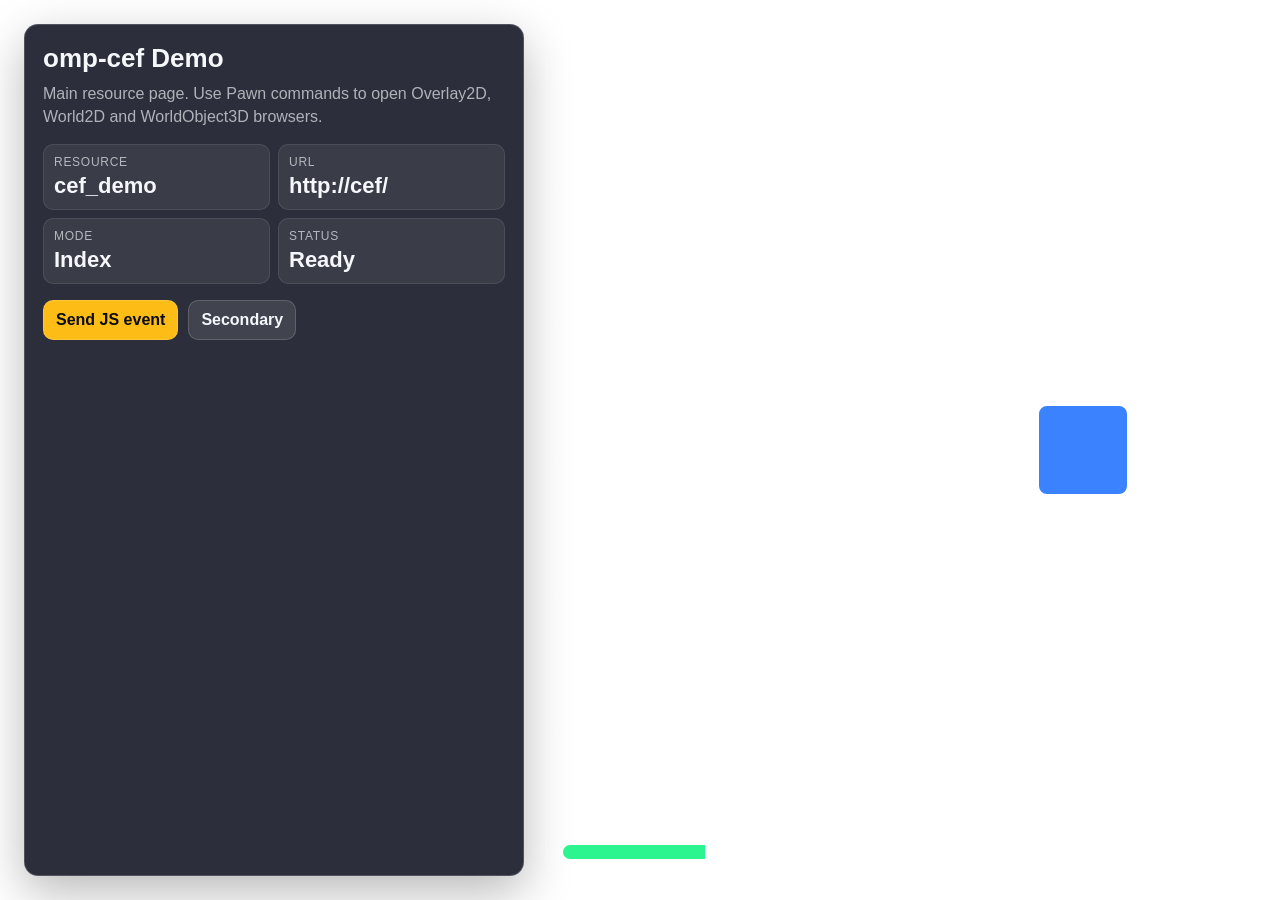
<file: tests/omp/scriptfiles/cef/cef_demo/index.html>
<!doctype html>
<html>
<head>
  <meta charset="utf-8">
  <title>omp-cef Demo</title>
  <link rel="stylesheet" href="css/app.css">
</head>
<body>
  <div class="demo-shell">
    <section class="panel">
      <h1 class="title">omp-cef Demo</h1>
      <p class="subtitle">Main resource page. Use Pawn commands to open Overlay2D, World2D and WorldObject3D browsers.</p>
      <div class="stats">
        <div class="stat"><span>Resource</span><strong>cef_demo</strong></div>
        <div class="stat"><span>URL</span><strong>http://cef/</strong></div>
        <div class="stat"><span>Mode</span><strong>Index</strong></div>
        <div class="stat"><span>Status</span><strong>Ready</strong></div>
      </div>
      <div class="actions">
        <button data-cef-button="index-primary">Send JS event</button>
        <button class="secondary" data-cef-button="index-secondary">Secondary</button>
      </div>
    </section>
    <section class="stage">
      <div id="box" class="moving-box"></div>
      <div class="progress"><div id="bar-fill"></div></div>
    </section>
  </div>
  <script src="js/cef-bridge.js"></script>
  <script src="js/app.js"></script>
</body>
</html>
</file>
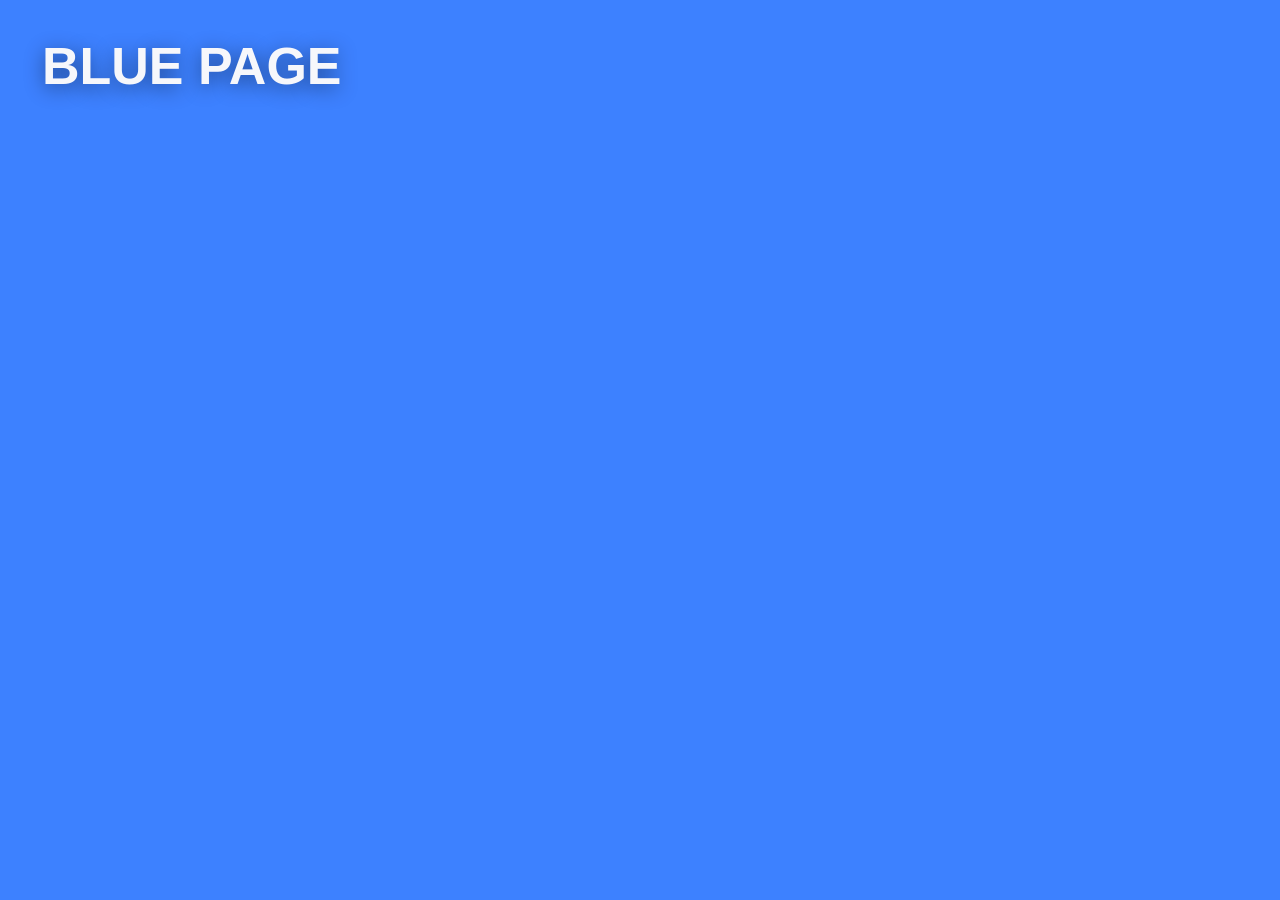
<file: tests/omp/scriptfiles/cef/cef_demo/blue.html>
<!doctype html>
<html>
	<head>
		<meta charset="utf-8">
		<title>Blue</title>
		<link rel="stylesheet" href="css/app.css">
	</head>

	<body class="page-blue">
		<div class="color-label">BLUE PAGE</div>
		<script src="js/cef-bridge.js"></script>
	</body>
</html>
</file>
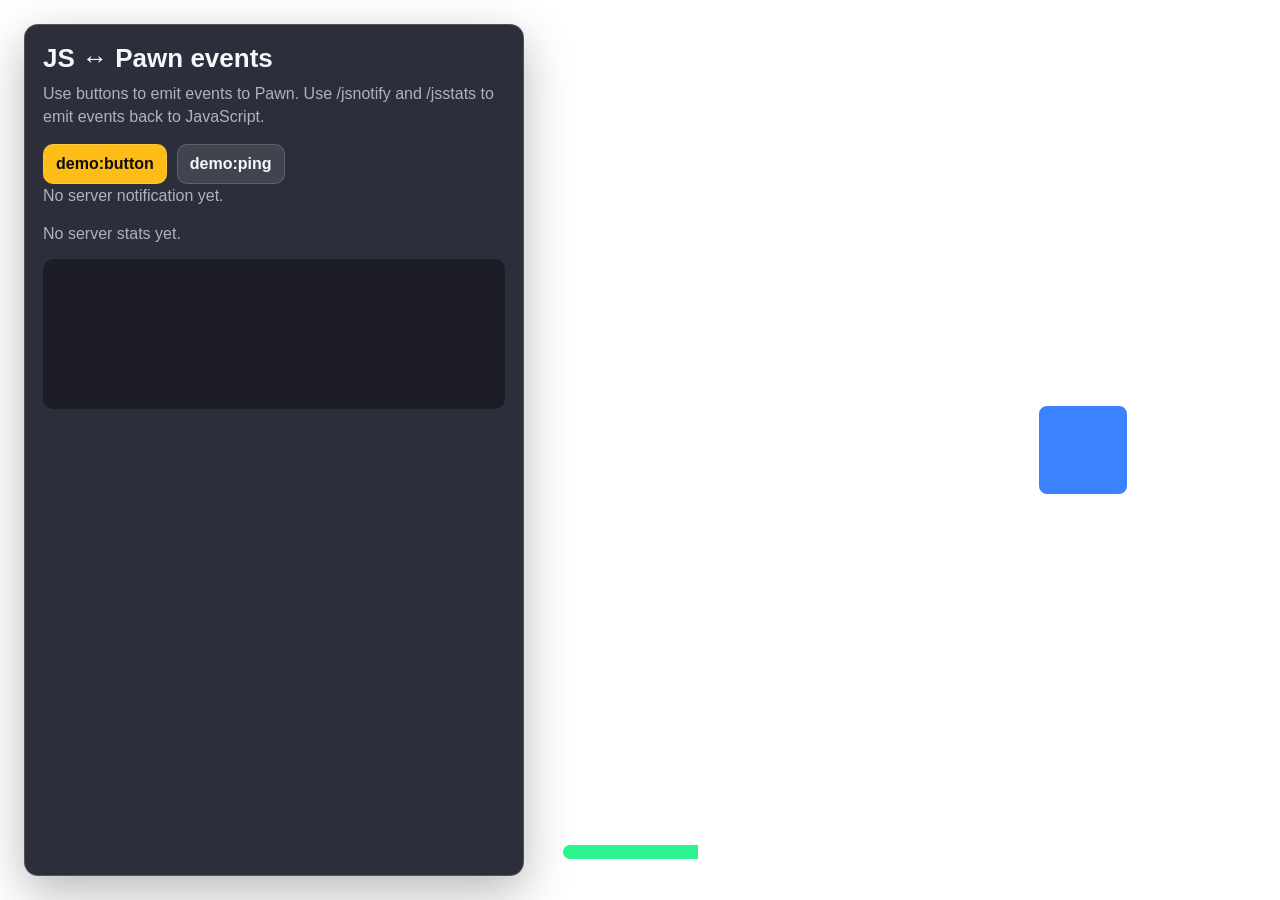
<file: tests/omp/scriptfiles/cef/cef_demo/events.html>
<!doctype html>
<html>
<head>
  <meta charset="utf-8">
  <title>JS Events</title>
  <link rel="stylesheet" href="css/app.css">
</head>
<body>
  <div class="demo-shell">
    <section class="panel">
      <h1 class="title">JS ↔ Pawn events</h1>
      <p class="subtitle">Use buttons to emit events to Pawn. Use /jsnotify and /jsstats to emit events back to JavaScript.</p>
      <div class="actions">
        <button data-cef-button="events-button">demo:button</button>
        <button id="send-ping" class="secondary">demo:ping</button>
      </div>
      <p id="notify" class="subtitle">No server notification yet.</p>
      <p id="server-stats" class="subtitle">No server stats yet.</p>
      <div id="log" class="log"></div>
    </section>
    <section class="stage">
      <div id="box" class="moving-box"></div>
      <div class="progress"><div id="bar-fill"></div></div>
    </section>
  </div>
  <script src="js/cef-bridge.js"></script>
  <script src="js/app.js"></script>
</body>
</html>
</file>
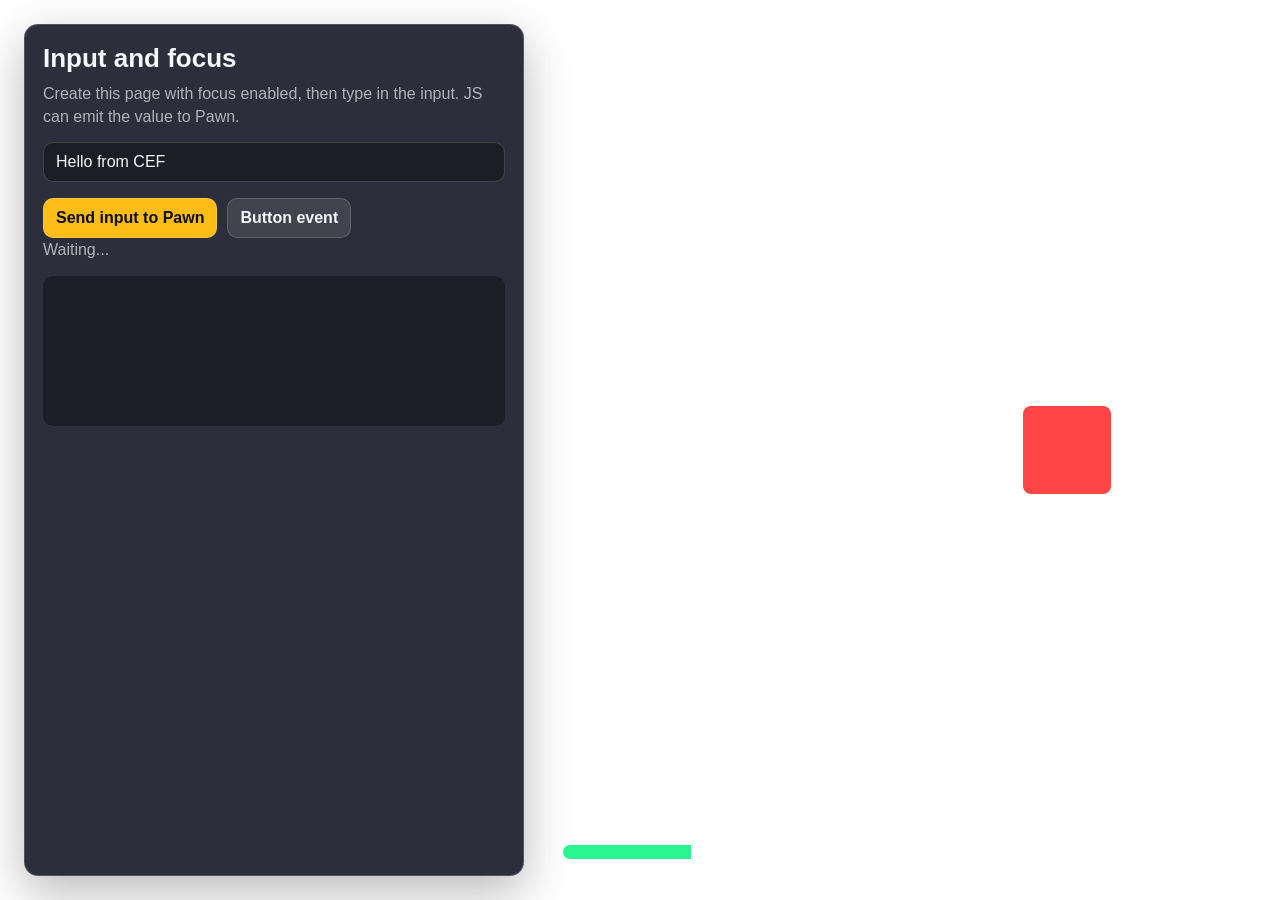
<file: tests/omp/scriptfiles/cef/cef_demo/input.html>
<!doctype html>
<html>
<head>
  <meta charset="utf-8">
  <title>Input Focus</title>
  <link rel="stylesheet" href="css/app.css">
</head>
<body>
  <div class="demo-shell">
    <section class="panel">
      <h1 class="title">Input and focus</h1>
      <p class="subtitle">Create this page with focus enabled, then type in the input. JS can emit the value to Pawn.</p>
      <input id="demo-input" placeholder="Type here..." value="Hello from CEF">
      <div class="actions">
        <button id="send-input">Send input to Pawn</button>
        <button data-cef-button="input-button" class="secondary">Button event</button>
      </div>
      <p id="notify" class="subtitle">Waiting...</p>
      <div id="log" class="log"></div>
    </section>
    <section class="stage">
      <div id="box" class="moving-box"></div>
      <div class="progress"><div id="bar-fill"></div></div>
    </section>
  </div>
  <script src="js/cef-bridge.js"></script>
  <script src="js/app.js"></script>
</body>
</html>
</file>
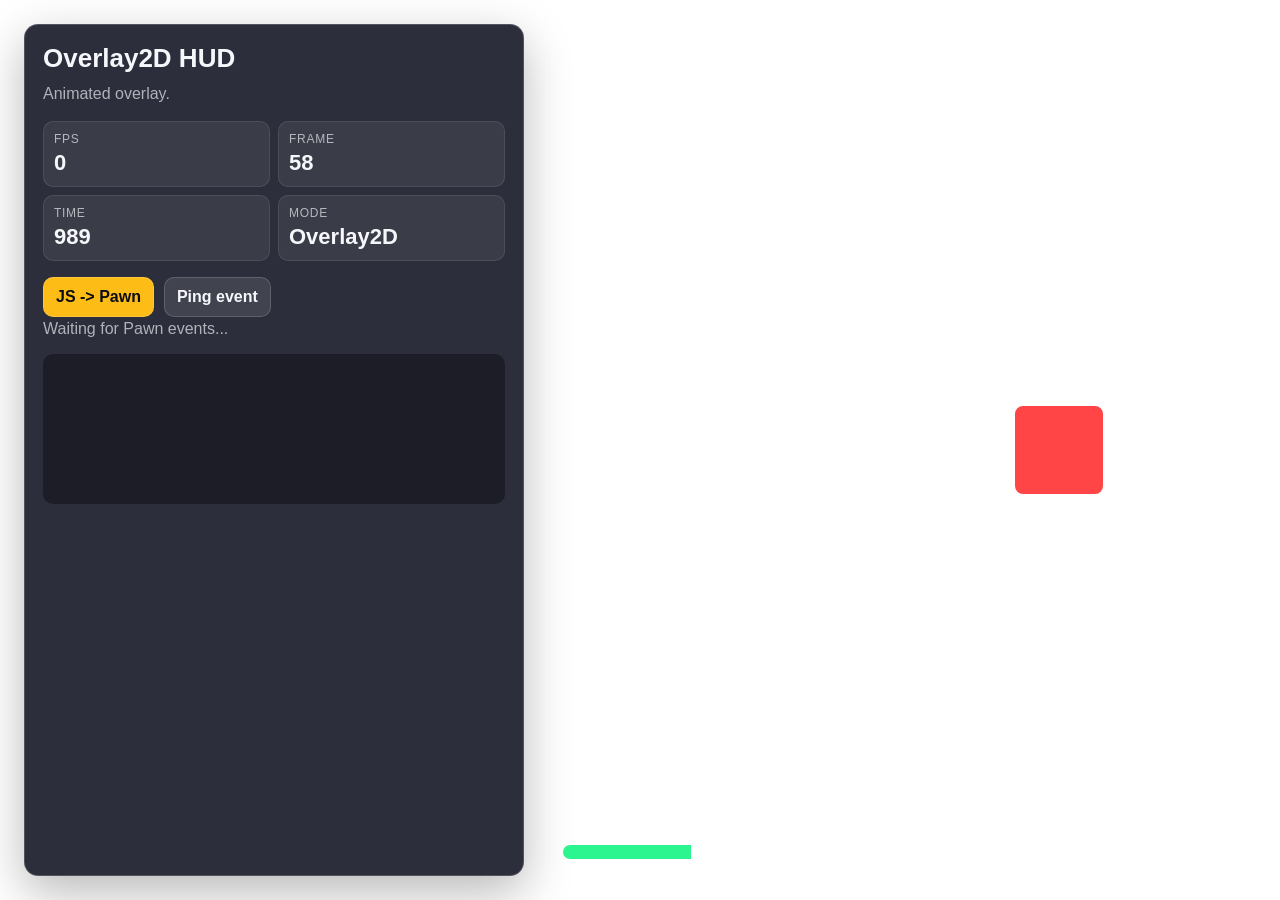
<file: tests/omp/scriptfiles/cef/cef_demo/overlay.html>
<!doctype html>
<html>
	<head>
		<meta charset="utf-8">
		<title>Overlay2D HUD</title>
		<link rel="stylesheet" href="css/app.css">
	</head>

	<body>
		<div class="demo-shell">
			<section class="panel">
				<h1 class="title">Overlay2D HUD</h1>
				<p class="subtitle">Animated overlay.</p>

				<div class="stats">
					<div class="stat"><span>FPS</span><strong id="fps">0</strong></div>
					<div class="stat"><span>Frame</span><strong id="frame">0</strong></div>
					<div class="stat"><span>Time</span><strong id="time">0</strong></div>
					<div class="stat"><span>Mode</span><strong>Overlay2D</strong></div>
				</div>

				<div class="actions">
					<button data-cef-button="overlay-click">JS -> Pawn</button>
					<button class="secondary" id="send-ping">Ping event</button>
				</div>

				<p id="notify" class="subtitle">Waiting for Pawn events...</p>
				<div id="log" class="log"></div>
			</section>

			<section class="stage">
				<div id="box" class="moving-box"></div>
				<div class="progress"><div id="bar-fill"></div></div>
			</section>
		</div>

		<script src="js/cef-bridge.js"></script>
		<script src="js/app.js"></script>
	</body>
</html>
</file>
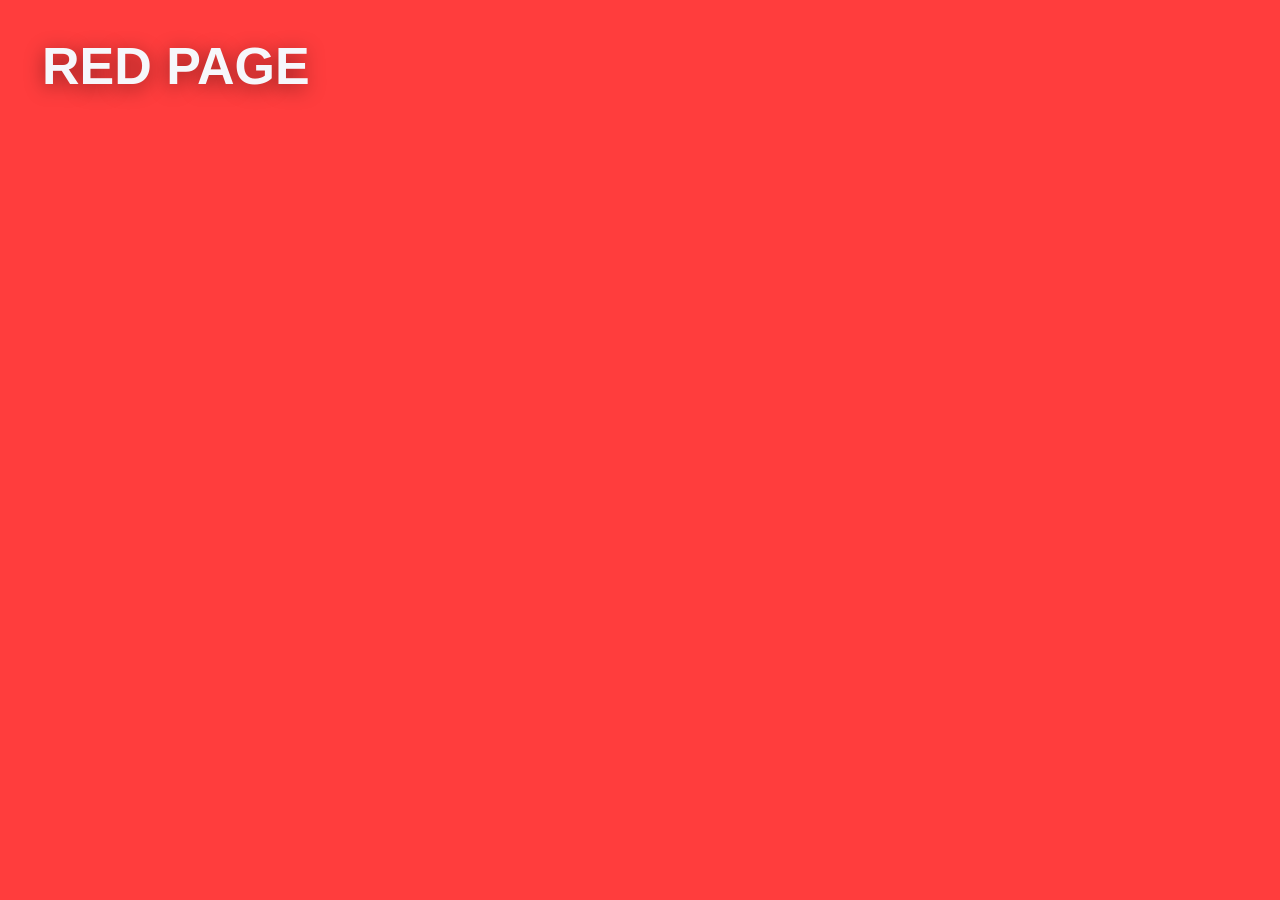
<file: tests/omp/scriptfiles/cef/cef_demo/red.html>
<!doctype html>
<html>
<head><meta charset="utf-8"><title>Red</title><link rel="stylesheet" href="css/app.css"></head>
<body class="page-red"><div class="color-label">RED PAGE</div><script src="js/cef-bridge.js"></script></body>
</html>
</file>
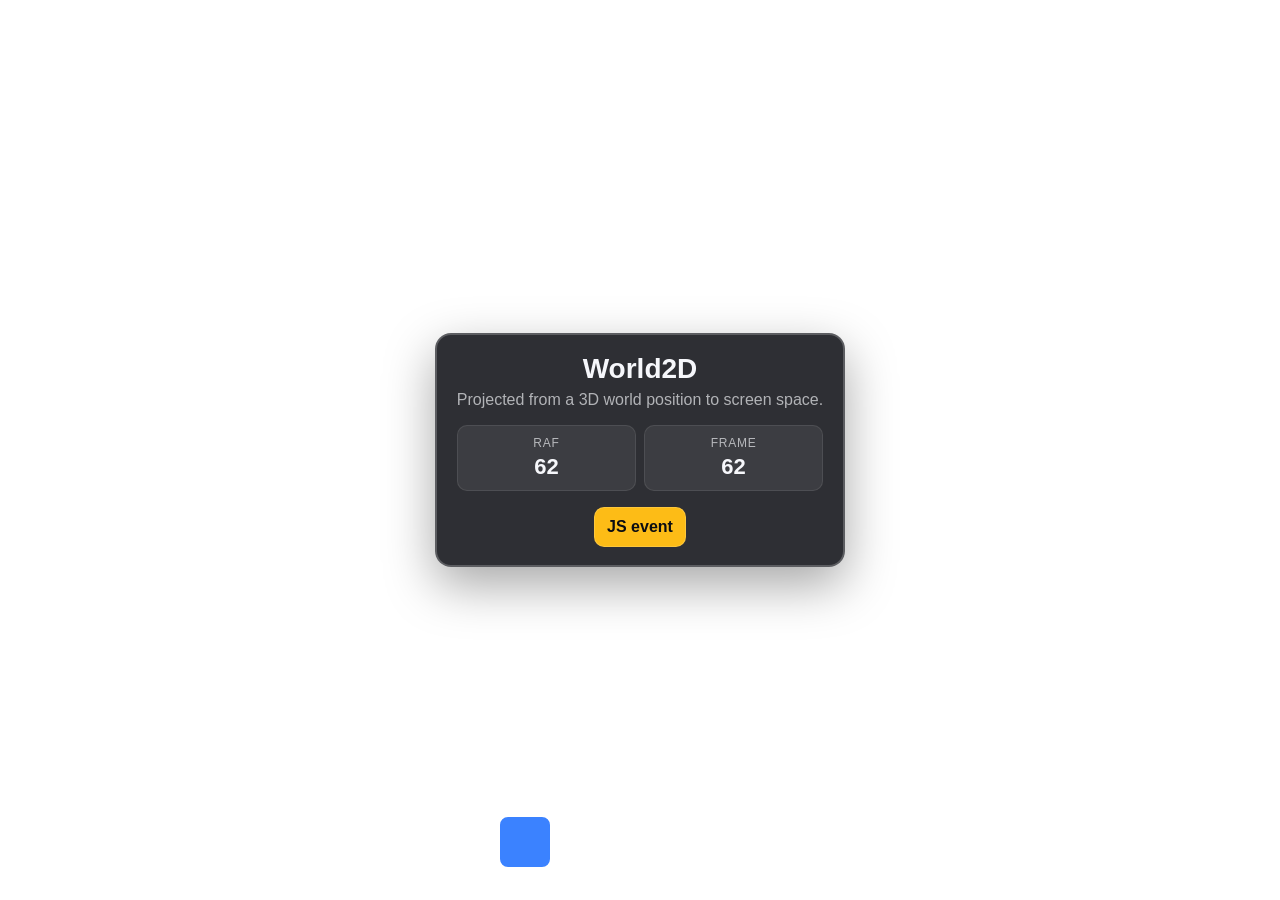
<file: tests/omp/scriptfiles/cef/cef_demo/world2d.html>
<!doctype html>
<html>
<head>
  <meta charset="utf-8">
  <title>World2D Browser</title>
  <link rel="stylesheet" href="css/app.css">
</head>
<body class="badge-page">
  <div class="world-badge">
    <h1>World2D</h1>
    <p>Projected from a 3D world position to screen space.</p>
    <div class="stats">
      <div class="stat"><span>RAF</span><strong id="fps">0</strong></div>
      <div class="stat"><span>Frame</span><strong id="frame">0</strong></div>
    </div>
    <div class="actions" style="justify-content:center">
      <button data-cef-button="world2d-click">JS event</button>
    </div>
  </div>
  <div id="box" class="moving-box" style="top: calc(100% - 58px); width: 58px; height: 58px;"></div>
  <script src="js/cef-bridge.js"></script>
  <script src="js/app.js"></script>
</body>
</html>
</file>
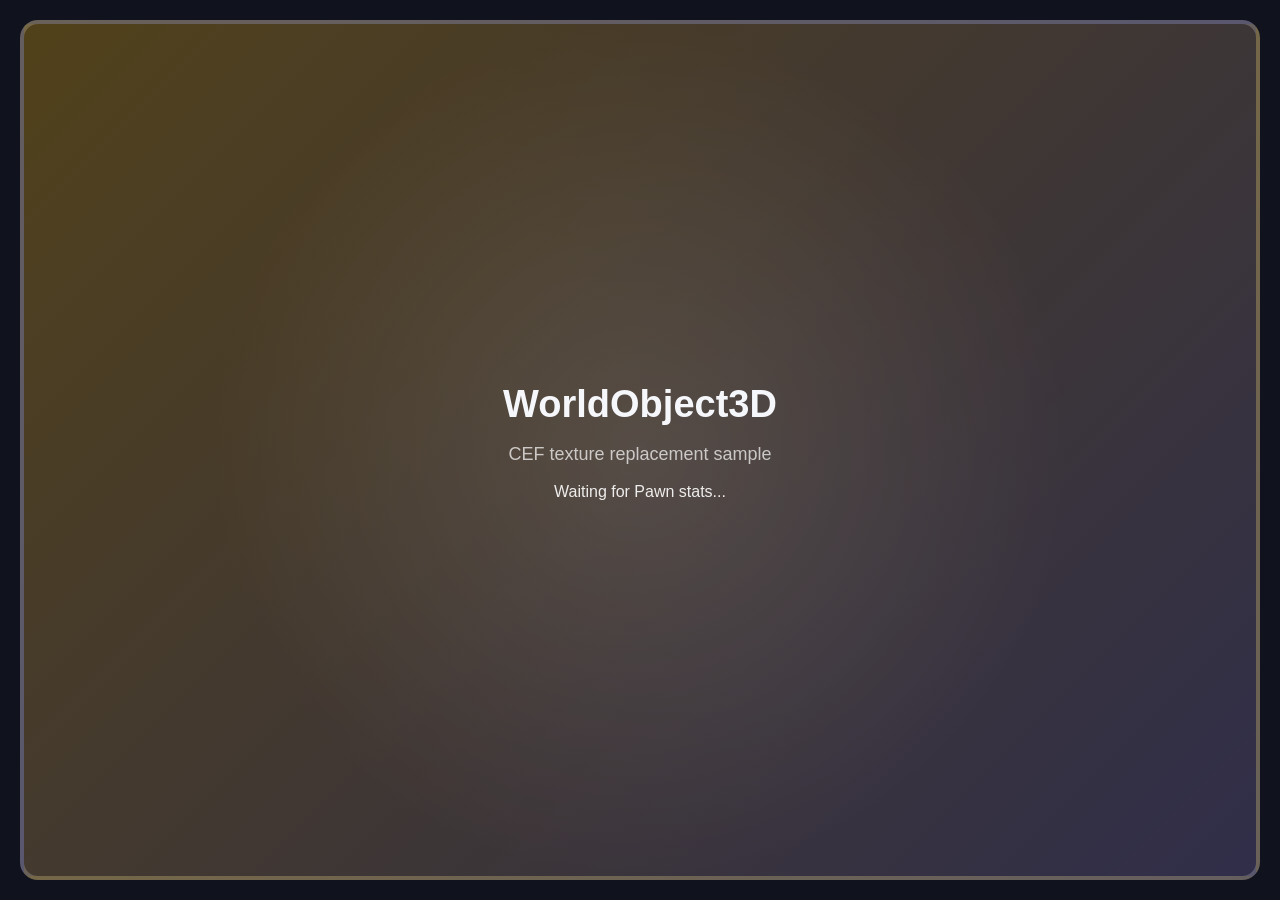
<file: tests/omp/scriptfiles/cef/cef_demo/world3d.html>
<!doctype html>
<html>
<head>
  <meta charset="utf-8">
  <title>WorldObject3D Browser</title>
  <link rel="stylesheet" href="css/app.css">
</head>
<body class="tv-page">
  <div class="tv-card">
    <div>
      <h1>WorldObject3D</h1>
      <p style="text-align:center;color:rgba(255,255,255,.7);font-size:18px">CEF texture replacement sample</p>
      <p id="server-stats" style="text-align:center;color:rgba(255,255,255,.9);font-size:16px">Waiting for Pawn stats...</p>
    </div>
  </div>
  <script src="js/cef-bridge.js"></script>
  <script src="js/app.js"></script>
</body>
</html>
</file>
<file: tests/omp/scriptfiles/cef/cef_demo/css/app.css>
:root {
	--bg: rgba(8, 10, 18, 0.82);
	--panel: rgba(15, 18, 32, 0.88);
	--border: rgba(255,255,255,0.18);
	--text: #f6f7fb;
	--muted: rgba(246,247,251,0.66);
	--accent: #fdbc16;
	--green: #2cf58f;
	--red: #ff4545;
	--blue: #3b82ff;
}

* { 
	box-sizing: border-box; 
}

html, body {
	margin: 0;
	width: 100%;
	height: 100%;
	overflow: hidden;
	background: transparent;
	color: var(--text);
	font-family: Arial, Helvetica, sans-serif;
}

body.page-red { background: rgba(255, 0, 0, 0.76); }
body.page-blue { background: rgba(0, 90, 255, 0.76); }
body.page-empty { background: rgba(0,0,0,0); }

.demo-shell {
	position: absolute;
	inset: 24px;
	display: grid;
	grid-template-columns: 500px 1fr;
	gap: 22px;
}

.panel {
	background: var(--panel);
	border: 1px solid var(--border);
	border-radius: 14px;
	padding: 18px;
	box-shadow: 0 16px 48px rgba(0,0,0,0.28);
}

.title {
	margin: 0 0 8px;
	font-size: 26px;
	font-weight: 800;
}

.subtitle {
	margin: 0 0 14px;
	color: var(--muted);
	line-height: 1.45;
}

.stats {
	display: grid;
	grid-template-columns: 1fr 1fr;
	gap: 8px;
	margin-top: 16px;
}

.stat {
	background: rgba(255,255,255,0.07);
	border: 1px solid rgba(255,255,255,0.09);
	border-radius: 10px;
	padding: 10px;
}

.stat span:first-child {
	display: block;
	color: var(--muted);
	font-size: 12px;
	text-transform: uppercase;
	letter-spacing: 0.06em;
}

.stat strong {
	display: block;
	font-size: 22px;
	margin-top: 4px;
}

.actions {
	display: flex;
	flex-wrap: wrap;
	gap: 10px;
	margin-top: 16px;
}

button, input {
	border: 1px solid rgba(255,255,255,0.16);
	border-radius: 10px;
	padding: 10px 12px;
	font: inherit;
}

button {
	cursor: pointer;
	color: #0b0d12;
	background: var(--accent);
	font-weight: 700;
}

button.secondary {
	color: var(--text);
	background: rgba(255,255,255,0.1);
}

input {
	width: 100%;
	color: var(--text);
	background: rgba(0,0,0,0.35);
	outline: none;
}

input:focus {
	border-color: var(--accent);
}

.stage {
	position: relative;
	min-height: 280px;
	background:
		linear-gradient(45deg, rgba(255,255,255,.08) 25%, transparent 25%),
		linear-gradient(-45deg, rgba(255,255,255,.08) 25%, transparent 25%),
		linear-gradient(45deg, transparent 75%, rgba(255,255,255,.08) 75%),
		linear-gradient(-45deg, transparent 75%, rgba(255,255,255,.08) 75%);
	background-size: 34px 34px;
	background-position: 0 0, 0 17px, 17px -17px, -17px 0;
	border: 1px solid var(--border);
	border-radius: 14px;
	overflow: hidden;
}

.moving-box {
	position: absolute;
	top: 50%;
	left: 0;
	width: 96px;
	height: 96px;
	transform: translateY(-50%);
	background: var(--red);
	border: 4px solid white;
	border-radius: 12px;
}

.progress {
	position: absolute;
	left: 16px;
	right: 16px;
	bottom: 16px;
	height: 14px;
	border-radius: 999px;
	background: rgba(255,255,255,0.14);
	overflow: hidden;
}

.progress > div {
	width: 0;
	height: 100%;
	background: var(--green);
}

.badge-page {
	width: 100vw;
	height: 100vh;
	display: grid;
	place-items: center;
}

.world-badge {
	min-width: 360px;
	max-width: 460px;
	padding: 18px 20px;
	border-radius: 16px;
	background: rgba(6, 8, 14, 0.84);
	border: 2px solid rgba(255,255,255,0.22);
	box-shadow: 0 18px 50px rgba(0,0,0,0.35);
	text-align: center;
}

.world-badge h1 {
	margin: 0 0 6px;
	font-size: 28px;
}

.world-badge p {
	margin: 0;
	color: var(--muted);
}

.tv-page {
	width: 100vw;
	height: 100vh;
	background: radial-gradient(circle at center, rgba(255,255,255,0.12), transparent 55%), #10121d;
	display: grid;
	place-items: center;
}

.tv-card {
	width: calc(100vw - 40px);
	height: calc(100vh - 40px);
	display: grid;
	place-items: center;
	border-radius: 18px;
	border: 4px solid rgba(255,255,255,0.2);
	background: linear-gradient(135deg, rgba(253,188,22,0.28), rgba(144,131,210,0.25));
}

.tv-card h1 {
	margin: 0;
	font-size: 38px;
	text-align: center;
}

.color-label {
	position: absolute;
	left: 42px;
	top: 36px;
	font-size: 52px;
	font-weight: 900;
	text-shadow: 0 4px 20px rgba(0,0,0,.45);
}

.log {
	height: 150px;
	overflow: hidden;
	padding: 10px;
	border-radius: 10px;
	background: rgba(0,0,0,0.36);
	font-family: Consolas, monospace;
	font-size: 13px;
	line-height: 1.45;
	color: rgba(255,255,255,0.82);
}

.log div { 
	white-space: nowrap; 
}
</file>
